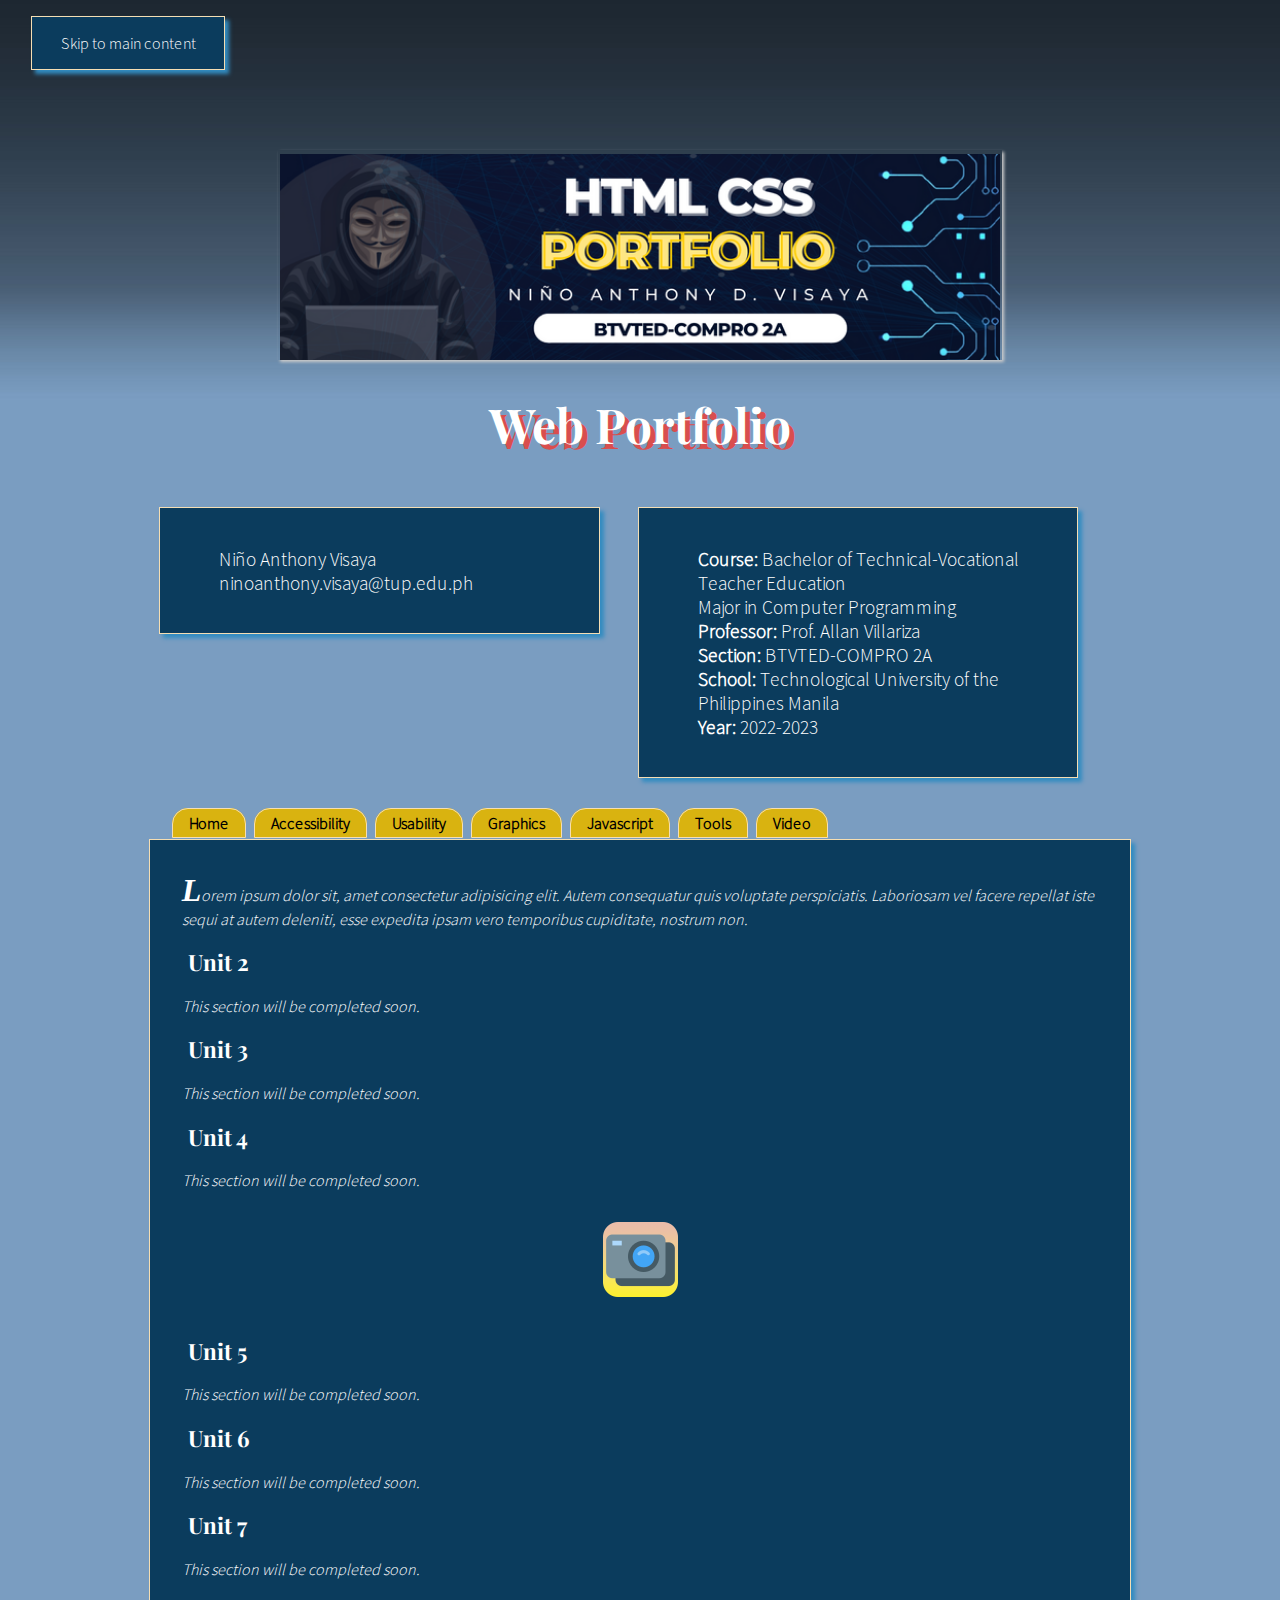
<file: index.html>
<!DOCTYPE html>
<html>
  <head>
    <link type="text/css" rel="stylesheet" href="./styles/mystyle.css" media="screen">
    <link rel="shortcut icon" href="images/favicon.ico">
    <meta charset="utf-8">
    <title>Web Portfolio: Niño Anthony D. Visaya</title>
	
   <style>
    

   </style>
  </head>

  <body>
    <!-- The content of your web page will go here -->
    <div id="skipnav">
        <a href="#main">Skip to main content</a>
  </div>
  <img src="./images/Banner.png" id="banner" alt="Welcome!, This is a website created by Mr. Niño Anthony D. Visaya">
    <h1>Web Portfolio</h1>
        <div class="info" id="info1">
            <ul>
                <li>Niño Anthony Visaya </li>
                <li><a href="mailto:ninoanthony.visaya@tup.edu.ph">ninoanthony.visaya@tup.edu.ph</a></li>
        </ul>
    </div>
        <div class="info" id="info2">
            <ul>
            <li><b>Course:</b> Bachelor of Technical-Vocational Teacher Education</li>
            <li>Major in Computer Programming</li>
            <li><b>Professor:</b> Prof. Allan Villariza</li>
            <li><b>Section:</b> BTVTED-COMPRO 2A</li>
            <li><b>School:</b><a href="http://www.tup.edu.ph/"> Technological University of the Philippines Manila</a></li>
            <li><b>Year:</b> 2022-2023</li>
        </ul>
    </div>
   
    <nav>
        <ul>
            <li><a href="index.html">Home</a></li>
            <li><a href="accessibility.html">Accessibility</a></li>
            <li><a href="usability.html">Usability</a></li>
            <li><a href="graphics.html">Graphics</a></li>
            <li><a href="javascript.html">Javascript</a></li>
            <li><a href="tools.html">Tools</a></li>
            <li><a href="video.html">Video</a></li>
        </ul>
    </nav>
   
    <div id="main">
        <p id="overview">
            Lorem ipsum dolor sit, amet consectetur adipisicing elit. 
            Autem consequatur quis voluptate perspiciatis. 
            Laboriosam vel facere repellat iste sequi at autem deleniti,
            esse expedita ipsam vero temporibus cupiditate, nostrum non.
        </p>
        <h2>Unit 2</h2>
            <p class="temp">This section will be completed soon.</p>
        <h2>Unit 3</h2>
            <p class="temp">This section will be completed soon.</p>
        <h2 class="temp">Unit 4</h2>
            <p>This section will be completed soon.</p>
            <div style="text-align:center; background: none; border:none; box-shadow: none;">
				<a href="graphics.html"><img src="images/camera.png" alt="Got to my graphics projects page"></a>
			</div>
        <h2 class="temp">Unit 5</h2>
            <p>This section will be completed soon.</p>
        <h2 class="temp">Unit 6</h2>
            <p>This section will be completed soon.</p>
        <h2 class="temp">Unit 7</h2>
            <p>This section will be completed soon.</p>
    </div>
  </body>
</html>
</file>
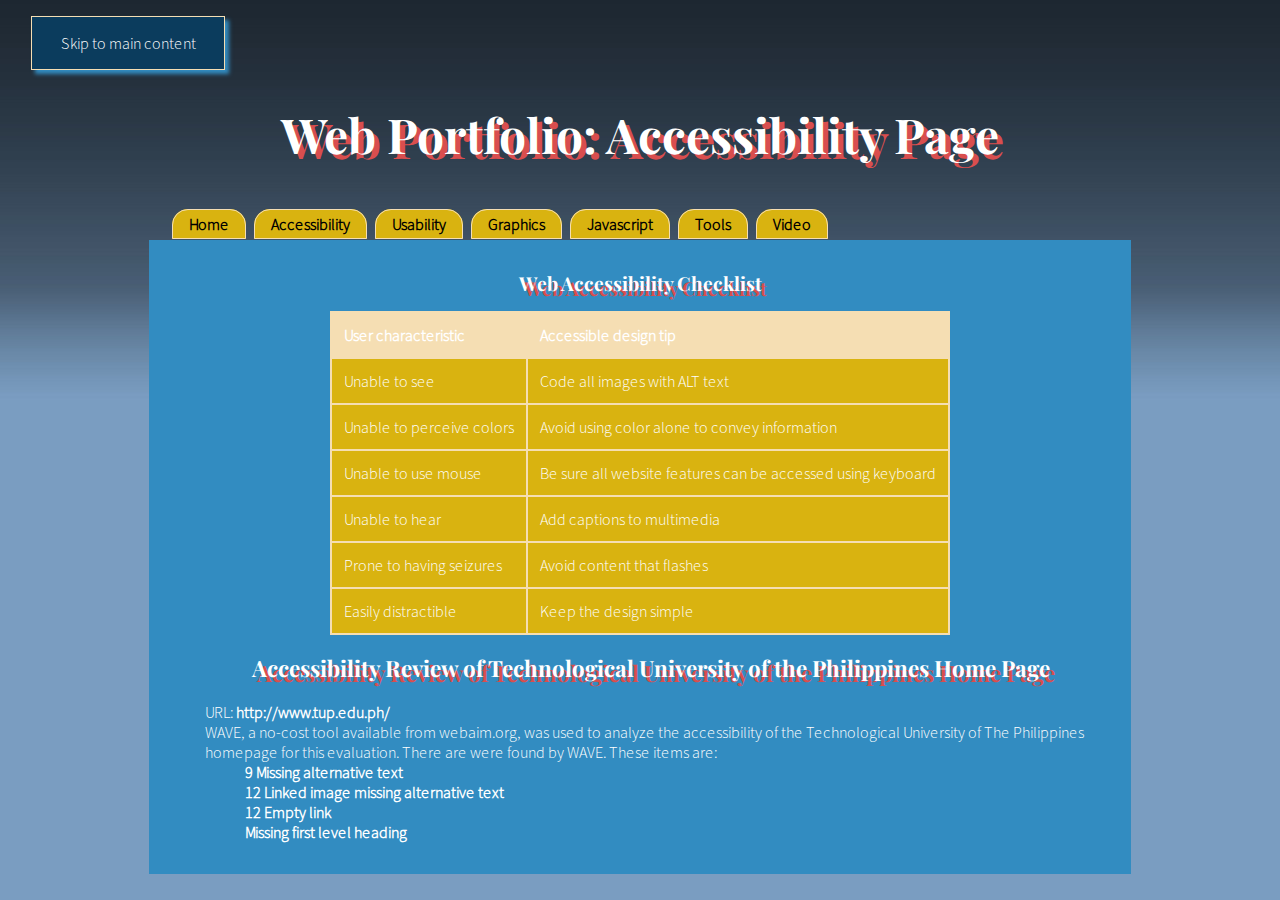
<file: accessibility.html>
<!DOCTYPE html>
<html>
  <head>
    <meta charset="utf-8">
    <title>Web Portfolio: Niño Anthony D. Visaya- Accessibility Page</title>
    <link type="text/css" rel="stylesheet" href="./styles/mystyle.css" media="screen">
    <link rel="shortcut icon" href="images/favicon.ico">
   <style>
	h2{
        text-align: center;
		text-shadow:  5px 5px rgb(217, 78, 78);
	}
   </style>
  </head>

  <body>
    <!-- The content of your web page will go here -->
    <div id="skipnav">
        <a href="#main">Skip to main content</a>
  </div>
    <h1>Web Portfolio: Accessibility Page</h1>

       
    <nav>
        <ul>
            <li><a href="index.html">Home</a></li>
            <li><a href="accessibility.html">Accessibility</a></li>
            <li><a href="usability.html">Usability</a></li>
            <li><a href="graphics.html">Graphics</a></li>
            <li><a href="javascript.html">Javascript</a></li>
            <li><a href="tools.html">Tools</a></li>
            <li><a href="video.html">Video</a></li>
        </ul>
    </nav>
	  <!-- The content of your web page will go here -->
	  <main id="main">
	  <table>
		<caption>Web Accessibility Checklist</caption>
		<thead>
			<tr>
				<th scope="col">User characteristic</th>
				<th scope="col">Accessible design tip</th>
			</tr>
		</thead>
		<tbody>
			<tr>
				<td>Unable to see</td>
				<td>Code all images with ALT text</td>
			</tr>
			<tr>
				<td>Unable to perceive colors</td>
				<td>Avoid using color alone to convey information</td>
			</tr>
			<tr>
				<td>Unable to use mouse</td>
				<td>Be sure all website features can be accessed using keyboard</td>
			</tr>
			<tr>
				<td>Unable to hear</td>
				<td>Add captions to multimedia</td>
			</tr>
			<tr>
				<td>Prone to having seizures</td>
				<td>Avoid content that flashes</td>
			</tr>
			<tr>
				<td>Easily distractible</td>
				<td>Keep the design simple</td>
			</tr>
		</tbody>
	</table>
	<h2>Accessibility Review of Technological University of the Philippines Home Page</h2>
	<ul>
		<li>URL: <a href="http://www.tup.edu.ph/"><b>http://www.tup.edu.ph/</b></a></li>
		<li><a href="https://wave.webaim.org/report#/http://www.tup.edu.ph/">WAVE</a>, a no-cost tool available from webaim.org, was used to analyze the accessibility of the <a href="http://www.tup.edu.ph/">Technological University of The Philippines homepage</a> for this evaluation. There are were found by WAVE. These items are: </li>
		<b><ul>
			<li>9 Missing alternative text</li>
			<li>12 Linked image missing alternative text</li>
			<li>12 Empty link</li>
			<li>Missing first level heading</li>
		</ul></b>
	</ul>
</main>
</body>
</html>
  </body>
  
</html>
</file>
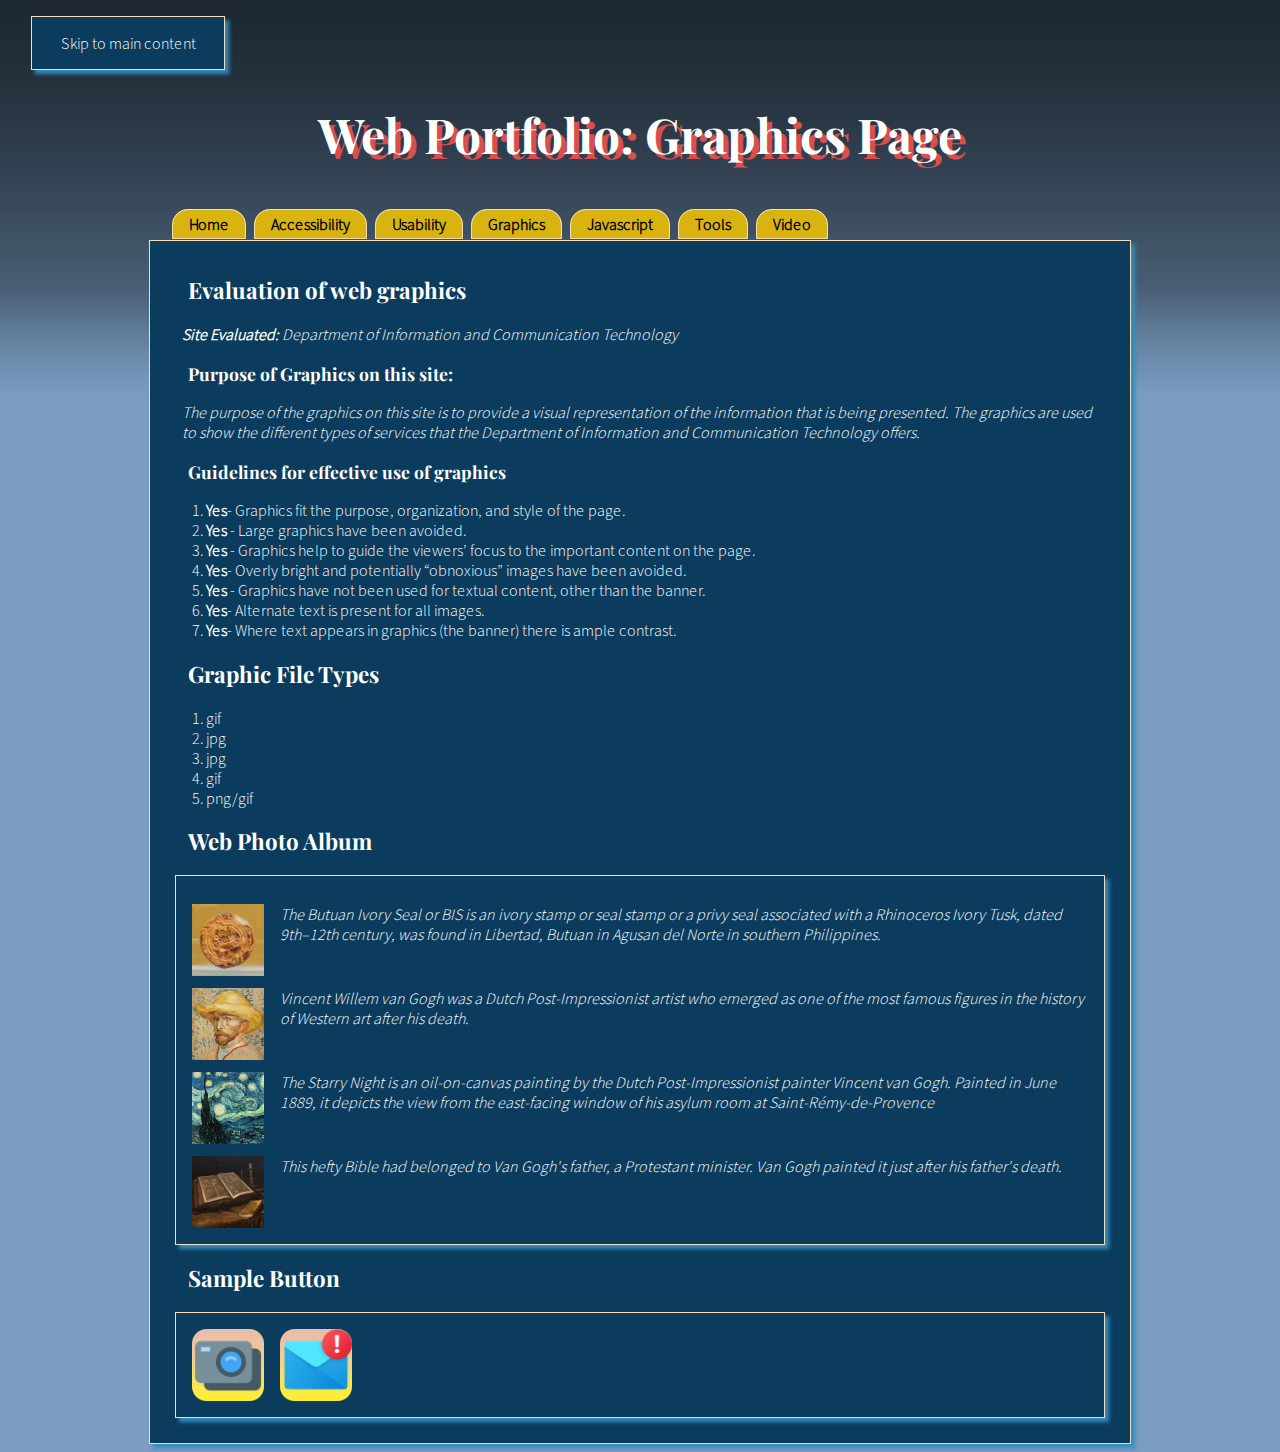
<file: graphics.html>
<!DOCTYPE html>
<html>
  <head>
    <meta charset="utf-8">
    <link rel="shortcut icon" href="images/favicon.ico">
    <link type="text/css" rel="stylesheet" href="./styles/mystyle.css" media="screen">
    <title>Web Portfolio: Niño Anthony D. Visaya- Graphics Page</title>
    <style>
			img.left {
				float: left;
				margin-right: 1em;
        
			}
			p.caption {
				width: 400x;
				clear: left;
				padding: 12px 0;
				margin: 0;
      }

			
		</style>
  </head>
  <body>
    <div id="skipnav">
      <a href="#main">Skip to main content</a>
</div>
  <h1>Web Portfolio: Graphics Page</h1>

 
  <nav>
      <ul>
        <li><a href="index.html">Home</a></li>
          <li><a href="accessibility.html">Accessibility</a></li>
          <li><a href="usability.html">Usability</a></li>
          <li><a href="graphics.html">Graphics</a></li>
          <li><a href="javascript.html">Javascript</a></li>
          <li><a href="tools.html">Tools</a></li>
          <li><a href="video.html">Video</a></li>
      </ul>
  </nav>
  <div id="main">
 <h2 id="evaluation">Evaluation of web graphics</h2>
 <p><b> Site Evaluated:</b> <a href="https://dict.gov.ph/"> Department of Information and Communication Technology</a> </p>
 <h3>Purpose of Graphics on this site:</h3>

  <p> The purpose of the graphics on this site is to provide a visual representation of the information that is being presented. The graphics are used to show the different types of services that the Department of Information and Communication Technology offers. </p>
  <h3>Guidelines for effective use of graphics</h3>
  <ol>
    <li><b>Yes</b>- Graphics fit the purpose, organization, and style of the page.</li>
    <li><b>Yes</b> - Large graphics have been avoided.</li>
    <li><b>Yes</b> - Graphics help to guide the viewers’ focus to the important content on the page.</li>
    <li><b>Yes</b>- Overly bright and potentially “obnoxious” images have been avoided.</li>
    <li><b>Yes</b> - Graphics have not been used for textual content, other than the banner.</li>
    <li><b>Yes</b>- Alternate text is present for all images.</li>
    <li><b>Yes</b>- Where text appears in graphics (the banner) there is ample contrast.</li>
  </ol>
  <h2 id="filetypes">Graphic File Types</h2>
  <ol>
    <li>gif</li>
    <li>jpg</li>
    <li>jpg</li>
    <li>gif</li>
    <li>png/gif</li>
  </ol>
  <h2 id="photoalbum">Web Photo Album</h2>
  <div id="main">
      <p class="caption"><a href="images/img1.jpg"><img class="left" src="images/img1.jpg" alt="Butuan Ivory Seal located in National Museum of Antropology" width="72" height="72" border="0"></a>The Butuan Ivory Seal or BIS is an ivory stamp or seal stamp or a privy seal associated with a Rhinoceros Ivory Tusk, dated 9th–12th century, was found in Libertad, Butuan in Agusan del Norte in southern Philippines. </p>
      <p class="caption"><a href="images/img (2).jpg"><img class="left" src="images/img (2).jpg" alt="Vincent Van Gogh" width="72" height="72" border="0"></a> Vincent Willem van Gogh was a Dutch Post-Impressionist artist who emerged as one of the most famous figures in the history of Western art after his death.</p>
      <p class="caption"><a href="images/img (1).jpg"><img class="left" src="images/img (1).jpg" alt="Starry Night" width="72" height="72" border="0"></a>The Starry Night is an oil-on-canvas painting by the Dutch Post-Impressionist painter Vincent van Gogh. Painted in June 1889, it depicts the view from the east-facing window of his asylum room at Saint-Rémy-de-Provence</p>
      <p class="caption"><a href="images/img (3).jpg (1).jpg"><img class="left" src="images/img (3).jpg" alt="Still Life with Bible" width="72" height="72" border="0"></a>This hefty Bible had belonged to Van Gogh's father, a Protestant minister. Van Gogh painted it just after his father's death.
      </p>

  </div>
  <h2 id="buttons">Sample Button</h2>
  <div id="main">
    <img class="left"src="images/camera.png" alt="Google" width="72" height="72" border="0">
   <img class="left "src="images/mail.png" alt="Google" width="72" height="72" border="0">
  </div>
</div>
  </body>
</html>
</file>
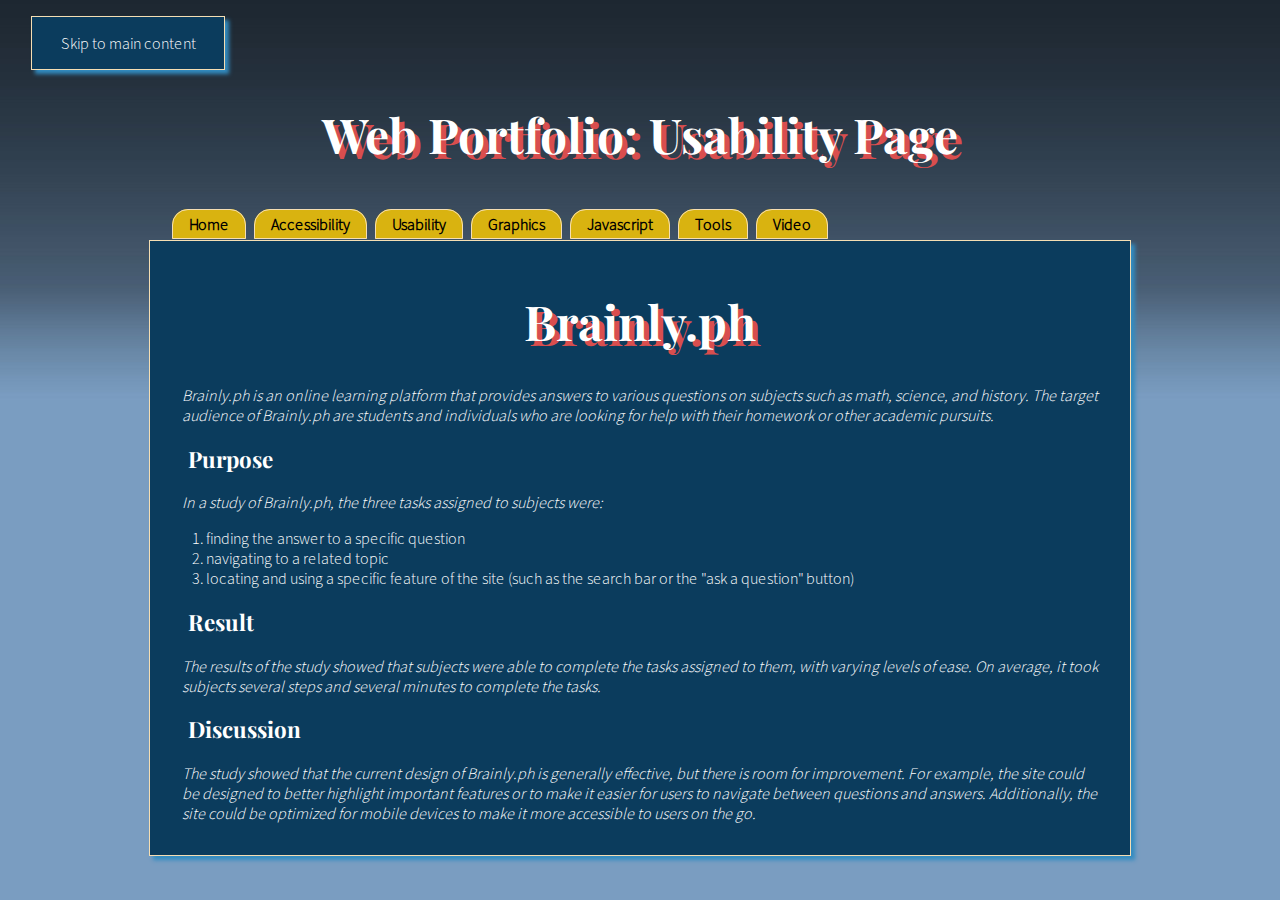
<file: usability.html>
<!DOCTYPE html>
<html>
  <head>
    <meta charset="utf-8">
    <link type="text/css" rel="stylesheet" href="./styles/mystyle.css" media="screen">
    <link rel="shortcut icon" href="images/favicon.ico">
    <title>Web Portfolio: Niño Anthony D. Visaya-Usability Page</title>
  </head>
  <body>
    <div id="skipnav">
      <a href="#main">Skip to main content</a>
</div>
  <h1>Web Portfolio: Usability Page</h1>

 
  <nav>
      <ul>
          <li><a href="index.html">Home</a></li>
          <li><a href="accessibility.html">Accessibility</a></li>
          <li><a href="usability.html">Usability</a></li>
          <li><a href="graphics.html">Graphics</a></li>
          <li><a href="javascript.html">Javascript</a></li>
          <li><a href="tools.html">Tools</a></li>
          <li><a href="video.html">Video</a></li>
      </ul>
  </nav>
 <div id="main">
  <h1>
    Brainly.ph
  </h1>
  <p>
    Brainly.ph is an online learning platform that provides answers to various questions on subjects such as math, science, and history. The target audience of Brainly.ph are students and individuals who are looking for help with their homework or other academic pursuits.
  </p>
  <h2>
    Purpose
  </h2>
  <p>
    In a study of Brainly.ph, the three tasks assigned to subjects were: 
    <ol>
      <li>finding the answer to a specific question</li>
      <li>navigating to a related topic</li>
      <li>locating and using a specific feature of the site (such as the search bar or the "ask a question" button)</li>
    </ol> 
  </p>
  <h2>
Result
  </h2>
  <p>
    The results of the study showed that subjects were able to complete the tasks assigned to them, with varying levels of ease. On average, it took subjects several steps and several minutes to complete the tasks.
  </p>
  <h2>
    Discussion
 </h2>
 <p>
  The study showed that the current design of Brainly.ph is generally effective, but there is room for improvement. For example, the site could be designed to better highlight important features or to make it easier for users to navigate between questions and answers. Additionally, the site could be optimized for mobile devices to make it more accessible to users on the go.
 </p>
</div>
  </body>
</html>
</file>
<file: styles/mystyle.css>
@font-face {
    font-family: 'Title';
    src: url('./PlayfairDisplay-Bold.ttf');
}

@font-face{
    font-family: 'Body';
    src: url('./SourceSansPro-Light.ttf');
}

body{
    font-size: 1em;
    font-weight: normal;
    font-family: 'Body';
    text-align: left;
    background-image: url('../images/Background.jpg');
    background-repeat: repeat-x;
    width: 70%;
	margin: 0 auto;
	color: #FFFFFF;
	width: 1000px;
	min-width: 720px;
    background-color: #7A9DC1;
}
h1{
    font-family: 'Title';
    font-size: 3em;
    font-weight: bold; 
    /* White */
    color:White;
    text-align: center;
    text-shadow:  5px 5px rgb(217, 78, 78);
   
}
h2, h3{
    font-size: 1.4em;
    color:white ;
    padding: 0 0 0 0;
    font-family: 'Title';
    margin-left: 1em;
}
h3 {
	font-size: 1.1em;
	margin-left: 1.25em;
}
div{
   
	border: 1px solid wheat;
	padding: 1em;
	margin: 1em;
    background-color:#0B3C5D ;
    box-shadow: 4px 4px 4px #328CC1;
}
p{
    font-family: 'Body';
    font-style: italic;
    color:white ;
    margin: 1em;
}

nav ul{
    font-family: 'Body';
    font-weight: bolder;
    color:white ;
    padding: 1em;
    margin: 1em;
    clear: left;
}
ul{
    list-style: none;
}

a{
    text-decoration: none;
    color: white;

}
a:hover, a:focus{
    text-decoration: none;
    color: rgb(159, 215, 237);
    text-shadow:  1px 1px rgb(214, 134, 134);
    font-weight: bold;
}
table {
	margin: 0 auto; /* this is a trick for centering certain elements */
	background-color: wheat;
}
th {

	color: rgb(255, 255, 255);
	padding: 0.75em;
	margin: 1px;
    font-weight: bolder;
}
td{
background-color: #d9B310;
padding: 0.75em;
margin: 1px;

}
caption {
    font-family: 'Title';
    font-size: 1.8em;
    color:White;
    text-shadow:  5px 5px rgb(217, 78, 78);
	font-weight: bold;
	font-size: 1.2em;
	margin: 0.75em;
}
div#skipnav {
    position: relative;
      right: 12.5%;
      width: 10em;
      text-align: center;
  }
  div.info {
    float: left;
      width: 40%;
      font-size: 1.2em; 
  }
  nav {
      clear: left;
  }
  main, main p {
      
      background-color:#328CC1;
      font-style: normal;
      margin-bottom: 15em;
  }
  #main{
    margin:0.55em;
    overflow: auto;
  }
  main p {
      margin-left: 2em;
  }
  main p#overview {

      margin-left: 1em;
      font-size: 1.1em;
  }
  main p.temp {
      font-style: italic;
  }
  p#overview:first-letter {
      font-family: "Times New Roman", Times, serif;
      font-size: 2em;
      font-weight: bold;
  }
  

  nav {
      padding-bottom: 0.025em;
  }
  nav ul {
      list-style-type: none;
      padding-bottom: inherit;
      
  }
  nav ul li {
      float: left;
      margin-right: 0.5em;
  }
  nav ul li a {
      padding: 0.25em 1em;
      text-decoration: none; 
    background-color: #d9B310;
    color:black; 
    border: 1px solid wheat;
      border-top-left-radius: 1em 1em;
      border-top-right-radius: 1em 1em; 
      
  }
  nav ul li a:hover, nav ul li a:focus {
      color: #d9B310;
      background-color: white;
      font-weight: bolder;
      text-shadow:  1px 1px black;
  }
  main {
      clear: left;
      padding: 1em;
  }
  
  graphics.html .p{
        font-size: 1.2em;
        font-style: normal;

  }

  #banner{
    width: 720px;
    display: block;
    margin-left: auto;
    margin-right: auto;
    box-shadow: 2px 2px 3px #ccc;
    margin-top: 5em; 
    margin-bottom: 2em;
    padding: 4px 2px 0;

    }
</file>
